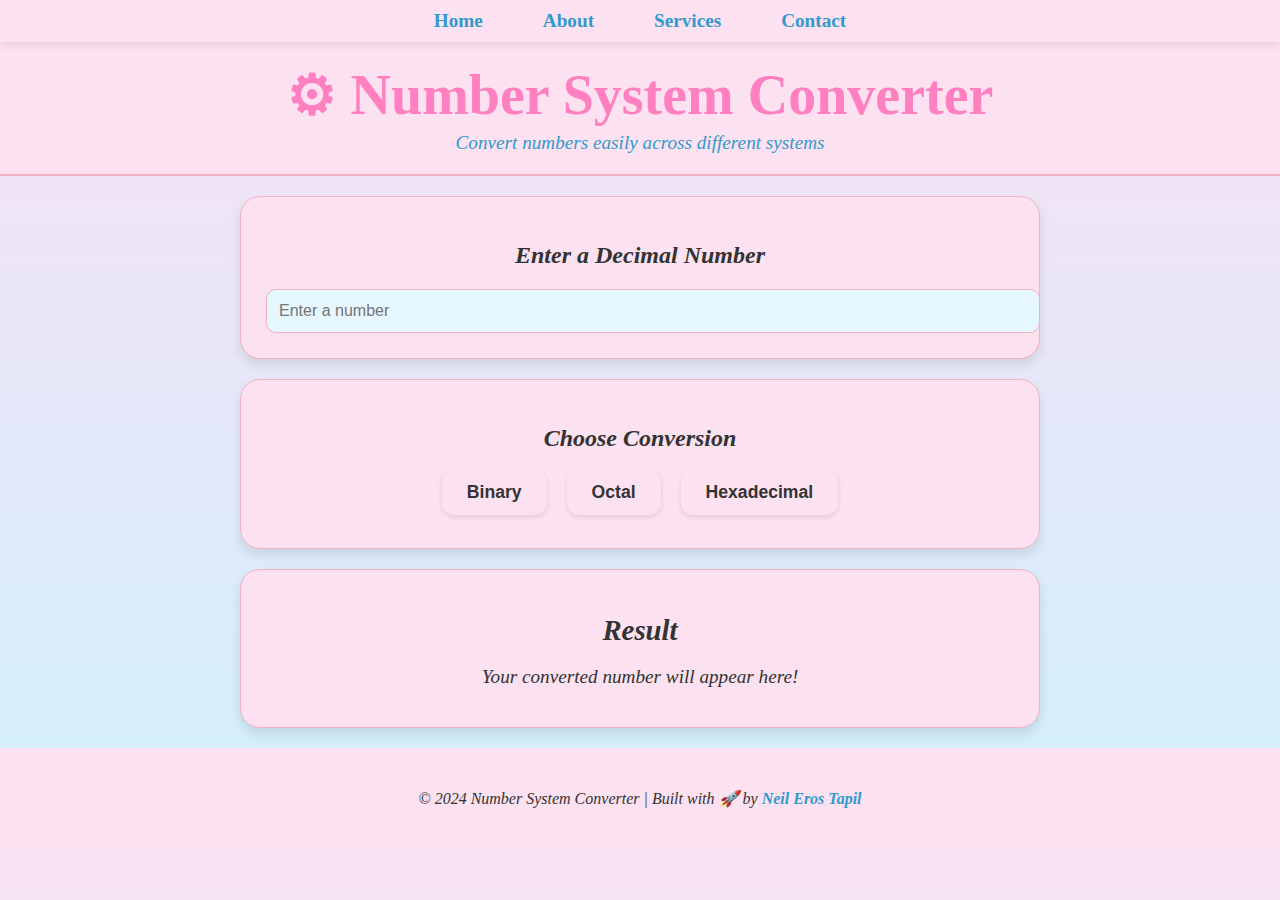
<file: index.html>
<!DOCTYPE html>
<html>
<head>
    <title>Number System Converter</title>
    <link rel="stylesheet" href="style.css">
</head>
<body><!DOCTYPE html>
    <html lang="en">
    <head>
        <meta charset="UTF-8">
        <meta name="viewport" content="width=device-width, initial-scale=1.0">
        <title>Number System Converter</title>
        <link rel="stylesheet" href="style.css">
    </head>
    <body>
        <!-- Navigation Bar -->
        <nav>
            <ul>
                <li><a href="home.html">Home</a></li>
                <li><a href="about.html">About</a></li>
                <li><a href="services.html">Services</a></li>
                <li><a href="contact.html">Contact</a></li>
            </ul>
        </nav>
    
        <header id="home">
            <h1>⚙ Number System Converter</h1>
            <p>Convert numbers easily across different systems</p>
        </header>
    
        <main>
            <section class="converter" id="about">
                <div class="card">
                    <h2>Enter a Decimal Number</h2>
                    <input type="number" id="decimalInput" placeholder="Enter a number">
                </div>
    
                <div class="card">
                    <h2>Choose Conversion</h2>
                    <button onclick="convert('binary')">Binary</button>
                    <button onclick="convert('octal')">Octal</button>
                    <button onclick="convert('hex')">Hexadecimal</button>
                </div>
    
                <div class="card result-card" id="services">
                    <h2>Result</h2>
                    <p id="result">Your converted number will appear here!</p>
                </div>
            </section>
        </main>
    
        <footer id="contact">
            <p>© 2024 Number System Converter | Built with 🚀 by <a href="https://facebook.com/erosgodmode" target="_blank">Neil Eros Tapil</a></p>
        </footer>
    
        <script src="script.js"></script>
    </body>
    </html>
</file>
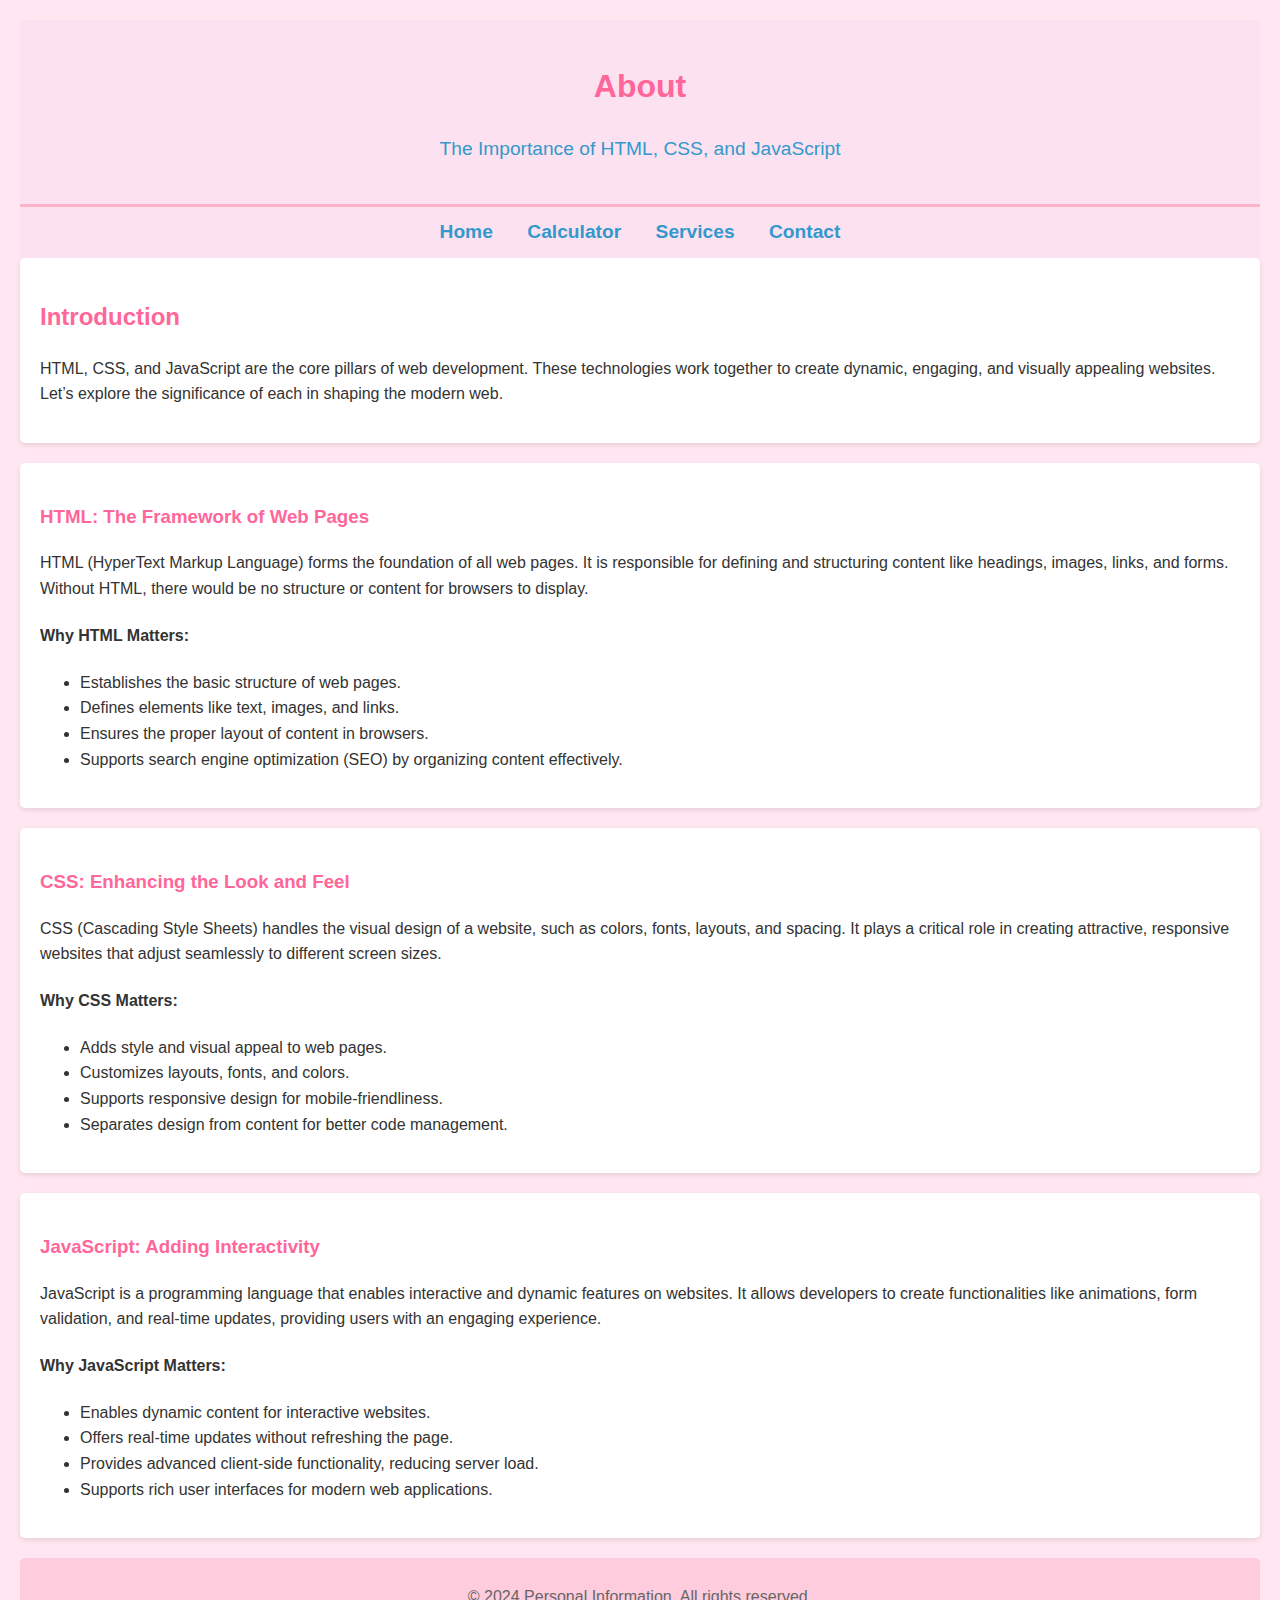
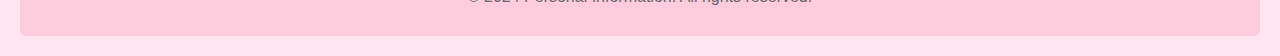
<file: about.html>
<!DOCTYPE html>
<html>
<head>
    <title>About - Importance of HTML, CSS, and JavaScript</title>
    <style>
        /* General Styles */
        body {
            font-family: Arial, sans-serif;
            line-height: 1.6;
            background-color: #ffe6f0; /* Light pink background */
            color: #333;
            margin: 0;
            padding: 20px;
        }

        /* Header */
        header {
            text-align: center;
            background-color: #fce1f0; /* Soft pink */
            padding: 20px;
            border-bottom: 3px solid #ffb3c6;
        }

        h1, h2, h3 {
            color: #ff6699; /* Headings color */
        }

        header p {
            font-size: 1.2em;
            color: #3399cc;
        }

        /* Navigation Bar */
        nav {
            background-color: #fce1f0;
            padding: 10px;
            text-align: center;
            position: sticky;
            top: 0;
            z-index: 10;
        }

        nav a {
            text-decoration: none;
            margin: 0 15px;
            font-size: 1.2em;
            color: #3399cc;
            font-weight: bold;
            transition: color 0.3s ease;
        }

        nav a:hover {
            color: #ffffff; /* White text on hover */
            background-color: #3399cc; /* Dark pink background */
            padding: 5px 10px;
            border-radius: 5px;
        }

        /* Section Content */
        section {
            background: white; /* Content background */
            padding: 20px;
            margin-bottom: 20px;
            border-radius: 5px;
            box-shadow: 0 2px 5px rgba(0, 0, 0, 0.1);
        }

        /* Footer */
        footer {
            text-align: center;
            margin-top: 20px;
            color: #666;
            padding: 10px;
            background-color: #ffccdd;
            border-radius: 5px;
        }
    </style>
</head>
<body>

<header>
    <h1>About</h1>
    <p>The Importance of HTML, CSS, and JavaScript</p>
</header>

<nav>
    <a href="home.html">Home</a>
    <a href="index.html">Calculator</a>
    <a href="services.html">Services</a>
    <a href="contact.html">Contact</a>
</nav>

<section>
    <h2>Introduction</h2>
    <p>
        HTML, CSS, and JavaScript are the core pillars of web development. These technologies work together to create dynamic, engaging, and visually appealing websites. Let’s explore the significance of each in shaping the modern web.
    </p>
</section>

<section>
    <h3>HTML: The Framework of Web Pages</h3>
    <p>
        HTML (HyperText Markup Language) forms the foundation of all web pages. It is responsible for defining and structuring content like headings, images, links, and forms. Without HTML, there would be no structure or content for browsers to display.
    </p>
    <h4>Why HTML Matters:</h4>
    <ul>
        <li>Establishes the basic structure of web pages.</li>
        <li>Defines elements like text, images, and links.</li>
        <li>Ensures the proper layout of content in browsers.</li>
        <li>Supports search engine optimization (SEO) by organizing content effectively.</li>
    </ul>
</section>

<section>
    <h3>CSS: Enhancing the Look and Feel</h3>
    <p>
        CSS (Cascading Style Sheets) handles the visual design of a website, such as colors, fonts, layouts, and spacing. It plays a critical role in creating attractive, responsive websites that adjust seamlessly to different screen sizes.
    </p>
    <h4>Why CSS Matters:</h4>
    <ul>
        <li>Adds style and visual appeal to web pages.</li>
        <li>Customizes layouts, fonts, and colors.</li>
        <li>Supports responsive design for mobile-friendliness.</li>
        <li>Separates design from content for better code management.</li>
    </ul>
</section>

<section>
    <h3>JavaScript: Adding Interactivity</h3>
    <p>
        JavaScript is a programming language that enables interactive and dynamic features on websites. It allows developers to create functionalities like animations, form validation, and real-time updates, providing users with an engaging experience.
    </p>
    <h4>Why JavaScript Matters:</h4>
    <ul>
        <li>Enables dynamic content for interactive websites.</li>
        <li>Offers real-time updates without refreshing the page.</li>
        <li>Provides advanced client-side functionality, reducing server load.</li>
        <li>Supports rich user interfaces for modern web applications.</li>
    </ul>
</section>

<footer>
    <p>&copy; 2024 Personal Information. All rights reserved.</p>
</footer>

</body>
</html>
</file>
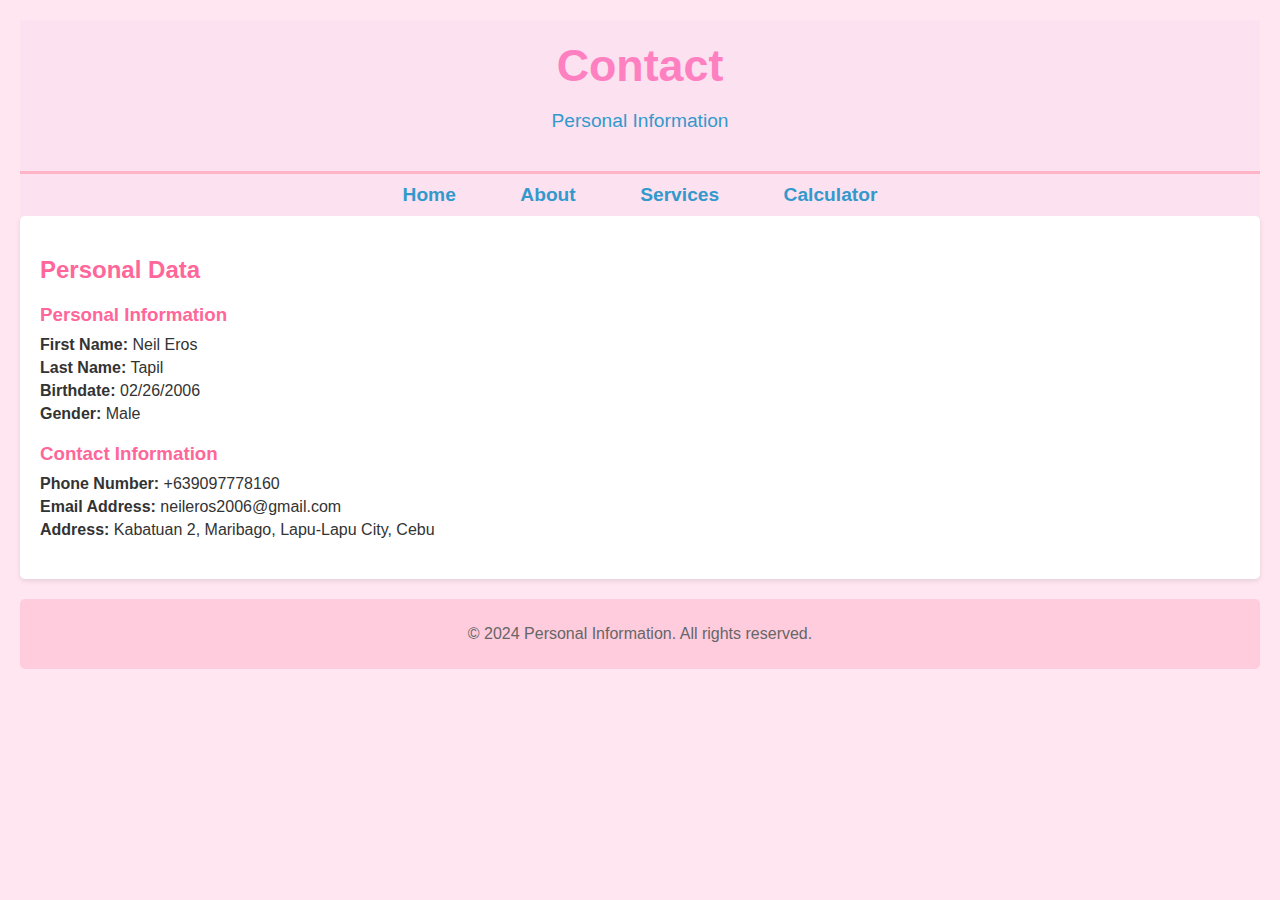
<file: contact.html>
<!DOCTYPE html>
<html>
<head>
    <title>Contact - Personal Information</title>
    <style>
        /* General body styling */
        body {
            font-family: Arial, sans-serif;
            background-color: #ffe6f0; /* Light pink background */
            color: #333;
            margin: 0;
            padding: 20px;
        }

        /* Header styling */
        header {
            text-align: center;
            background-color: #fce1f0; /* Soft pink */
            padding: 20px;
            border-bottom: 3px solid #ffb3c6;
        }

        header p {
            font-size: 1.2em;
            color: #3399cc;
        }

        /* Navigation bar styling */
        nav {
            background-color: #fce1f0;
            padding: 10px;
            text-align: center;
            position: sticky;
            top: 0;
            z-index: 10;
        }
        nav ul {
            list-style: none;
            padding: 0;
            margin: 0;
        }
        nav li {
            display: inline;
            margin: 0 15px;
        }
        nav a {
            text-decoration: none;
            margin: 0 15px;
            font-size: 1.2em;
            color: #3399cc;
            font-weight: bold;
            transition: color 0.3s ease;
        }
        nav a:hover {
            color: #ffffff; /* White text on hover */
            background-color: #3399cc; /* Dark pink background */
            padding: 5px 10px;
            border-radius: 5px;
        }
        /* Section content styling */
        section {
            background: white; /* Section background */
            padding: 20px;
            border-radius: 5px;
            box-shadow: 0 2px 5px rgba(0, 0, 0, 0.1);
            margin-bottom: 20px;
        }
        h2 {
            color: #ff6699; /* Section heading color */
        }

        /* Info group styling */
        .info-group {
            margin-bottom: 20px;
        }
        .info-group h3 {
            margin-bottom: 10px;
            color: #ff6699; /* Subheading color */
        }
        .info-group p {
            margin: 5px 0;
        }

        /* Footer styling */
        footer {
            text-align: center;
            margin-top: 20px;
            color: #666;
            padding: 10px;
            background-color: #ffccdd;
            border-radius: 5px;
        }
        header h1 {
            margin: 0;
            font-size: 2.8em;
            color: #ff80c0;
        }
    </style>
</head>
<body>

<header>
    <h1>Contact</h1>
    <p>Personal Information</p>
</header>

<nav>
    <ul>
        <li><a href="home.html">Home</a></li>
        <li><a href="about.html">About</a></li>
        <li><a href="services.html">Services</a></li>
        <li><a href="index.html">Calculator</a></li>
    </ul>
</nav>

<section>
    <h2>Personal Data</h2>
    <div class="info-group">
        <h3>Personal Information</h3>
        <p><strong>First Name:</strong> Neil Eros</p>
        <p><strong>Last Name:</strong> Tapil</p>
        <p><strong>Birthdate:</strong> 02/26/2006</p>
        <p><strong>Gender:</strong> Male</p>
    </div>
    <div class="info-group">
        <h3>Contact Information</h3>
        <p><strong>Phone Number:</strong> +639097778160</p>
        <p><strong>Email Address:</strong> neileros2006@gmail.com</p>
        <p><strong>Address:</strong> Kabatuan 2, Maribago, Lapu-Lapu City, Cebu</p>
    </div>
</section>

<footer>
    <p>&copy; 2024 Personal Information. All rights reserved.</p>
</footer>

</body>
</html>
</file>
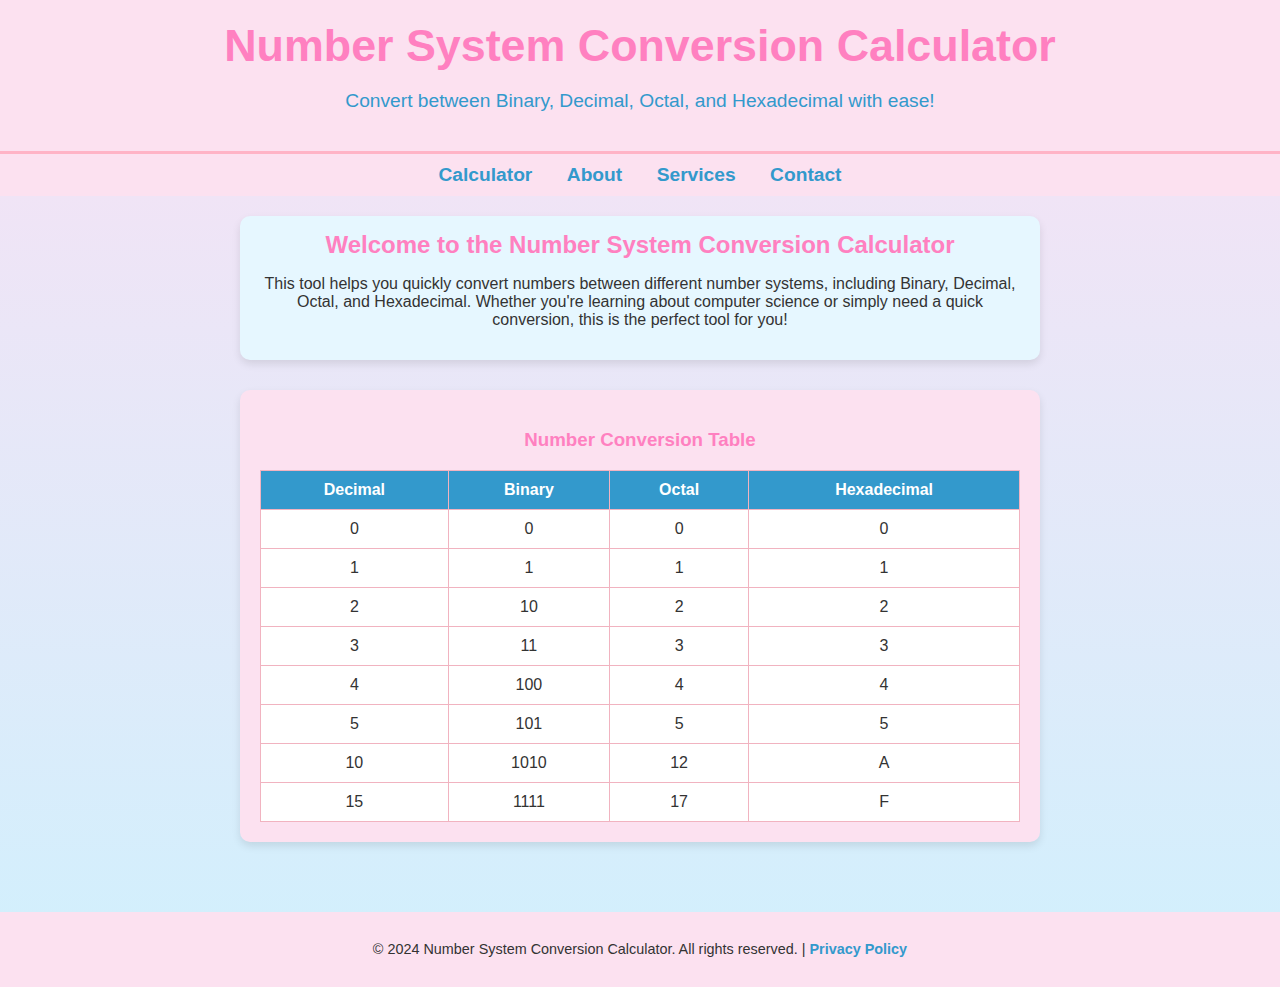
<file: home.html>
<!DOCTYPE html>
<html>
<head>
    <title>Number System Conversion Calculator</title>
    <style>
        /* General Styles */
        body {
            font-family: 'Arial', sans-serif;
            margin: 0;
            padding: 0;
            background: linear-gradient(to bottom, #f8e1f4, #d0f0fd); /* Light pink to soft blue gradient */
            color: #333333;
        }

        /* Header */
        header {
            text-align: center;
            background-color: #fce1f0; /* Soft pink */
            padding: 20px;
            border-bottom: 3px solid #ffb3c6;
        }

        header h1 {
            margin: 0;
            font-size: 2.8em;
            color: #ff80c0;
        }

        header p {
            font-size: 1.2em;
            color: #3399cc;
        }

        /* Navigation Bar */
        nav {
            background-color: #fce1f0;
            padding: 10px;
            text-align: center;
            position: sticky;
            top: 0;
            z-index: 10;
        }

        nav a {
            text-decoration: none;
            margin: 0 15px;
            font-size: 1.2em;
            color: #3399cc;
            font-weight: bold;
            transition: color 0.3s ease;
        }

        nav a:hover {
            color: #ffffff;
            background-color: #3399cc;
            padding: 5px 10px;
            border-radius: 5px;
        }

        /* Main Content */
        main {
            padding: 20px;
            max-width: 800px;
            margin: 0 auto;
        }

        .intro {
            text-align: center;
            margin-bottom: 30px;
            background: #e6f7ff; /* Soft blue background */
            padding: 15px;
            border-radius: 10px;
            box-shadow: 0 4px 8px rgba(0, 0, 0, 0.1);
        }

        .intro h2 {
            margin: 0;
            color: #ff80c0;
        }

        .intro p {
            font-size: 1em;
            color: #333333;
        }

        /* Number Conversion Table */
        .table-container {
            margin: 30px auto;
            padding: 20px;
            background: #fce1f0; /* Soft pink */
            border-radius: 10px;
            box-shadow: 0 4px 8px rgba(0, 0, 0, 0.1);
        }

        .table-container h3 {
            text-align: center;
            color: #ff80c0;
        }

        table {
            width: 100%;
            border-collapse: collapse;
        }

        th, td {
            padding: 10px;
            text-align: center;
            border: 1px solid #f1b3c0;
        }

        th {
            background-color: #3399cc;
            color: #ffffff;
        }

        td {
            background-color: #ffffff;
        }

        /* Footer */
        footer {
            text-align: center;
            background-color: #fce1f0;
            padding: 15px;
            margin-top: 20px;
            font-size: 0.9em;
        }

        footer a {
            color: #3399cc;
            text-decoration: none;
            font-weight: bold;
        }

        footer a:hover {
            color: #ffffff;
            background-color: #3399cc;
            padding: 3px 6px;
            border-radius: 5px;
        }
    </style>
</head>
<body>
    <header>
        <h1>Number System Conversion Calculator</h1>
        <p>Convert between Binary, Decimal, Octal, and Hexadecimal with ease!</p>
    </header>

    <nav>
        <a href="index.html">Calculator</a>
        <a href="about.html">About</a>
        <a href="services.html">Services</a>
        <a href="contact.html">Contact</a>
    </nav>

    <main>
        <section class="intro">
            <h2>Welcome to the Number System Conversion Calculator</h2>
            <p>This tool helps you quickly convert numbers between different number systems, including Binary, Decimal, Octal, and Hexadecimal. Whether you're learning about computer science or simply need a quick conversion, this is the perfect tool for you!</p>
        </section>

        <section class="table-container">
            <h3>Number Conversion Table</h3>
            <table>
                <thead>
                    <tr>
                        <th>Decimal</th>
                        <th>Binary</th>
                        <th>Octal</th>
                        <th>Hexadecimal</th>
                    </tr>
                </thead>
                <tbody>
                    <tr>
                        <td>0</td>
                        <td>0</td>
                        <td>0</td>
                        <td>0</td>
                    </tr>
                    <tr>
                        <td>1</td>
                        <td>1</td>
                        <td>1</td>
                        <td>1</td>
                    </tr>
                    <tr>
                        <td>2</td>
                        <td>10</td>
                        <td>2</td>
                        <td>2</td>
                    </tr>
                    <tr>
                        <td>3</td>
                        <td>11</td>
                        <td>3</td>
                        <td>3</td>
                    </tr>
                    <tr>
                        <td>4</td>
                        <td>100</td>
                        <td>4</td>
                        <td>4</td>
                    </tr>
                    <tr>
                        <td>5</td>
                        <td>101</td>
                        <td>5</td>
                        <td>5</td>
                    </tr>
                    <tr>
                        <td>10</td>
                        <td>1010</td>
                        <td>12</td>
                        <td>A</td>
                    </tr>
                    <tr>
                        <td>15</td>
                        <td>1111</td>
                        <td>17</td>
                        <td>F</td>
                    </tr>
                </tbody>
            </table>
        </section>
    </main>

    <footer>
        <p>&copy; 2024 Number System Conversion Calculator. All rights reserved. | <a href="#">Privacy Policy</a></p>
    </footer>
</body>
</html>
</file>
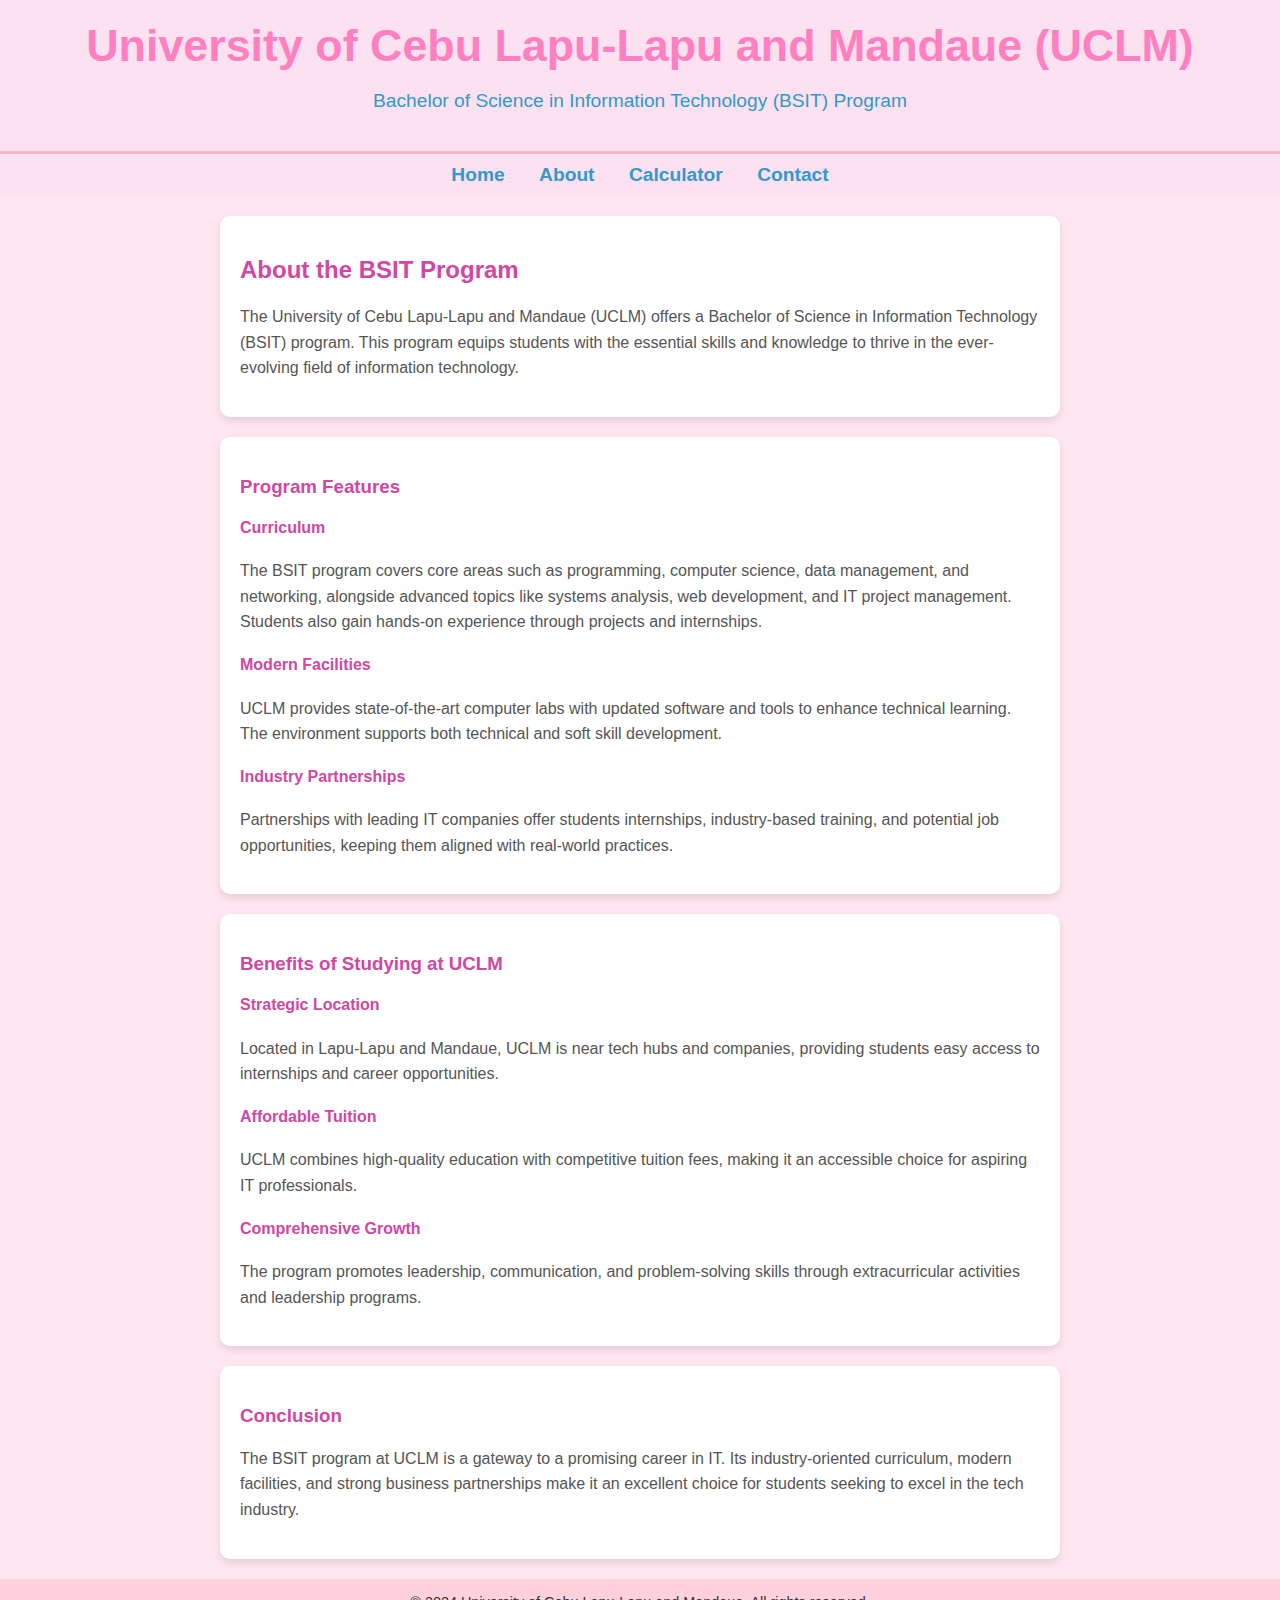
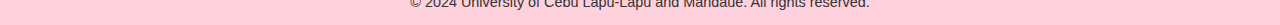
<file: services.html>
<!DOCTYPE html>
<html>
<head>
    <title>Services - UCLM BSIT Program</title>
    <style>
        /* General Styles */
        body {
            font-family: Arial, sans-serif;
            background-color: #ffe6f0; /* Light pink background */
            color: #333;
            margin: 0;
            padding: 0;
        }

        /* Header */
        header {
            text-align: center;
            background-color: #fce1f0; /* Soft pink */
            padding: 20px;
            border-bottom: 3px solid #ffb3c6;
        }

        header h1 {
            margin: 0;
            font-size: 2.8em;
            color: #ff80c0;
        }

        header p {
            font-size: 1.2em;
            color: #3399cc;
        }

        /* Navigation Bar */
        nav {
            background-color: #fce1f0;
            padding: 10px;
            text-align: center;
            position: sticky;
            top: 0;
            z-index: 10;
        }

        nav a {
            text-decoration: none;
            margin: 0 15px;
            font-size: 1.2em;
            color: #3399cc;
            font-weight: bold;
            transition: color 0.3s ease;
        }

        nav a:hover {
            color: #ffffff; /* White text on hover */
            background-color: #3399cc; /* Dark pink background */
            padding: 5px 10px;
            border-radius: 5px;
        }

        /* Sections */
        section {
            margin: 20px auto;
            padding: 20px;
            background-color: #ffffff; /* White background */
            border-radius: 10px;
            box-shadow: 0 4px 8px rgba(0, 0, 0, 0.1);
            max-width: 800px;
        }

        section h2, section h3, section h4 {
            color: #d147a3; /* Dark pink */
        }

        section p {
            font-size: 1em;
            line-height: 1.6;
            color: #555; /* Soft gray text */
        }

        /* Footer */
        footer {
            background-color: #ffd1dc; /* Soft pink */
            color: #333333; /* Darker gray */
            text-align: center;
            padding: 15px;
            font-size: 0.9em;
        }

        footer p {
            margin: 0;
        }

        footer a {
            color: #d147a3;
            text-decoration: none;
            font-weight: bold;
        }

        footer a:hover {
            color: #ffffff; /* White text on hover */
            background-color: #d147a3;
            padding: 3px 6px;
            border-radius: 5px;
        }
    </style>
</head>
<body>

<header>
    <h1>University of Cebu Lapu-Lapu and Mandaue (UCLM)</h1>
    <p>Bachelor of Science in Information Technology (BSIT) Program</p>
</header>

<nav>
    <a href="home.html">Home</a>
    <a href="about.html">About</a>
    <a href="index.html">Calculator</a>
    <a href="contact.html">Contact</a>
</nav>

<section>
    <h2>About the BSIT Program</h2>
    <p>
        The University of Cebu Lapu-Lapu and Mandaue (UCLM) offers a Bachelor of Science in Information Technology (BSIT) program. This program equips students with the essential skills and knowledge to thrive in the ever-evolving field of information technology.
    </p>
</section>

<section>
    <h3>Program Features</h3>
    <h4>Curriculum</h4>
    <p>
        The BSIT program covers core areas such as programming, computer science, data management, and networking, alongside advanced topics like systems analysis, web development, and IT project management. Students also gain hands-on experience through projects and internships.
    </p>
    <h4>Modern Facilities</h4>
    <p>
        UCLM provides state-of-the-art computer labs with updated software and tools to enhance technical learning. The environment supports both technical and soft skill development.
    </p>
    <h4>Industry Partnerships</h4>
    <p>
        Partnerships with leading IT companies offer students internships, industry-based training, and potential job opportunities, keeping them aligned with real-world practices.
    </p>
</section>

<section>
    <h3>Benefits of Studying at UCLM</h3>
    <h4>Strategic Location</h4>
    <p>
        Located in Lapu-Lapu and Mandaue, UCLM is near tech hubs and companies, providing students easy access to internships and career opportunities.
    </p>
    <h4>Affordable Tuition</h4>
    <p>
        UCLM combines high-quality education with competitive tuition fees, making it an accessible choice for aspiring IT professionals.
    </p>
    <h4>Comprehensive Growth</h4>
    <p>
        The program promotes leadership, communication, and problem-solving skills through extracurricular activities and leadership programs.
    </p>
</section>

<section>
    <h3>Conclusion</h3>
    <p>
        The BSIT program at UCLM is a gateway to a promising career in IT. Its industry-oriented curriculum, modern facilities, and strong business partnerships make it an excellent choice for students seeking to excel in the tech industry.
    </p>
</section>

<footer>
    <p>&copy; 2024 University of Cebu Lapu-Lapu and Mandaue. All rights reserved.</p>
</footer>

</body>
</html>
</file>
<file: style.css>
body {
    font-family: 'Georgia', serif;
    margin: 0;
    padding: 0;
    background: linear-gradient(to bottom, #f8e1f4, #d0f0fd);
    color: #333333;
    height: 100%;
    display: flex;
    flex-direction: column;
}


nav {
    background-color: #fce1f0;
    padding: 10px 0;
    position: sticky;
    top: 0;
    z-index: 10;
    box-shadow: 0 2px 10px rgba(0, 0, 0, 0.1);
}

nav ul {
    list-style: none;
    display: flex;
    justify-content: center;
    margin: 0;
    padding: 0;
}

nav ul li {
    margin: 0 15px;
}

nav ul li a {
    text-decoration: none;
    color: #3399cc;
    font-size: 1.2em;
    font-weight: bold;
    transition: color 0.3s ease, background-color 0.3s ease;
    padding: 5px 15px;
    border-radius: 25px;
}

nav ul li a:hover {
    color: #ffffff;
    background-color: #3399cc;
    transform: scale(1.1);
}


header {
    text-align: center;
    background-color: #fce1f0;
    color: #333333; 
    padding: 20px;
    border-bottom: 2px solid #f1b3c0;
}

header h1 {
    margin: 0;
    font-size: 3.5em;
    color: #ff80c0; 
}

header p {
    margin: 5px 0 0;
    font-size: 1.2em;
    font-style: italic;
    color: #3399cc; 
}


main {
    padding: 20px;
    flex: 1;
}


.converter {
    max-width: 800px;
    margin: 0 auto;
    display: grid;
    grid-template-columns: 1fr;
    gap: 20px;
}

.card {
    background: #fce1f0; 
    border: 1px solid #f1b3c0;
    border-radius: 20px;
    box-shadow: 0 6px 12px rgba(0, 0, 0, 0.1);
    padding: 25px;
    text-align: center;
    transition: transform 0.3s ease, box-shadow 0.3s ease;
}

.card:hover {
    transform: scale(1.05);
    box-shadow: 0 8px 16px rgba(0, 0, 0, 0.15);
}

.card h2 {
    margin-bottom: 10px;
    color: #ff80c0; 
    font-style: italic;
    color: #333333;
}

.card input {
    width: 100%;
    padding: 12px;
    font-size: 1em;
    border: 1px solid #f1b3c0;
    border-radius: 10px;
    margin-top: 10px;
    outline: none;
    background-color: #e6f7ff; 
    color: #333333;
}

.card input:focus {
    border-color: #3399cc; 
}


button {
    background-color: #fce1f0;
    color: #333333;
    border: none;
    border-radius: 12px;
    padding: 12px 25px;
    font-size: 1.1em;
    cursor: pointer;
    margin: 8px;
    transition: all 0.3s ease;
    font-weight: bold;
    box-shadow: 0 2px 5px rgba(0, 0, 0, 0.1);
}

button:hover {
    background-color: #3399cc;
    box-shadow: 0 4px 10px rgba(0, 0, 0, 0.15);
}


.result-card {
    background-color: #fce1f0;
    border: 1px solid #f1b3c0;
    border-radius: 20px;
    padding: 20px;
    color: #3399cc;
    font-size: 1.2em;
    font-style: italic;
    color: #333333;
}


footer {
    display: flex;
    justify-content: center;
    align-items: center;
    height: 100px;
    background-color: #fce1f0;
    color: #333333;
    font-size: 1em;
    font-style: italic;
    margin: 0;
    position: relative;
}

footer a {
    color: #3399cc;
    text-decoration: none;
    font-weight: bold;
}

footer a:hover {
    color: #ffffff;
    background-color: #3399cc;
    text-decoration: underline;
}
</file>
